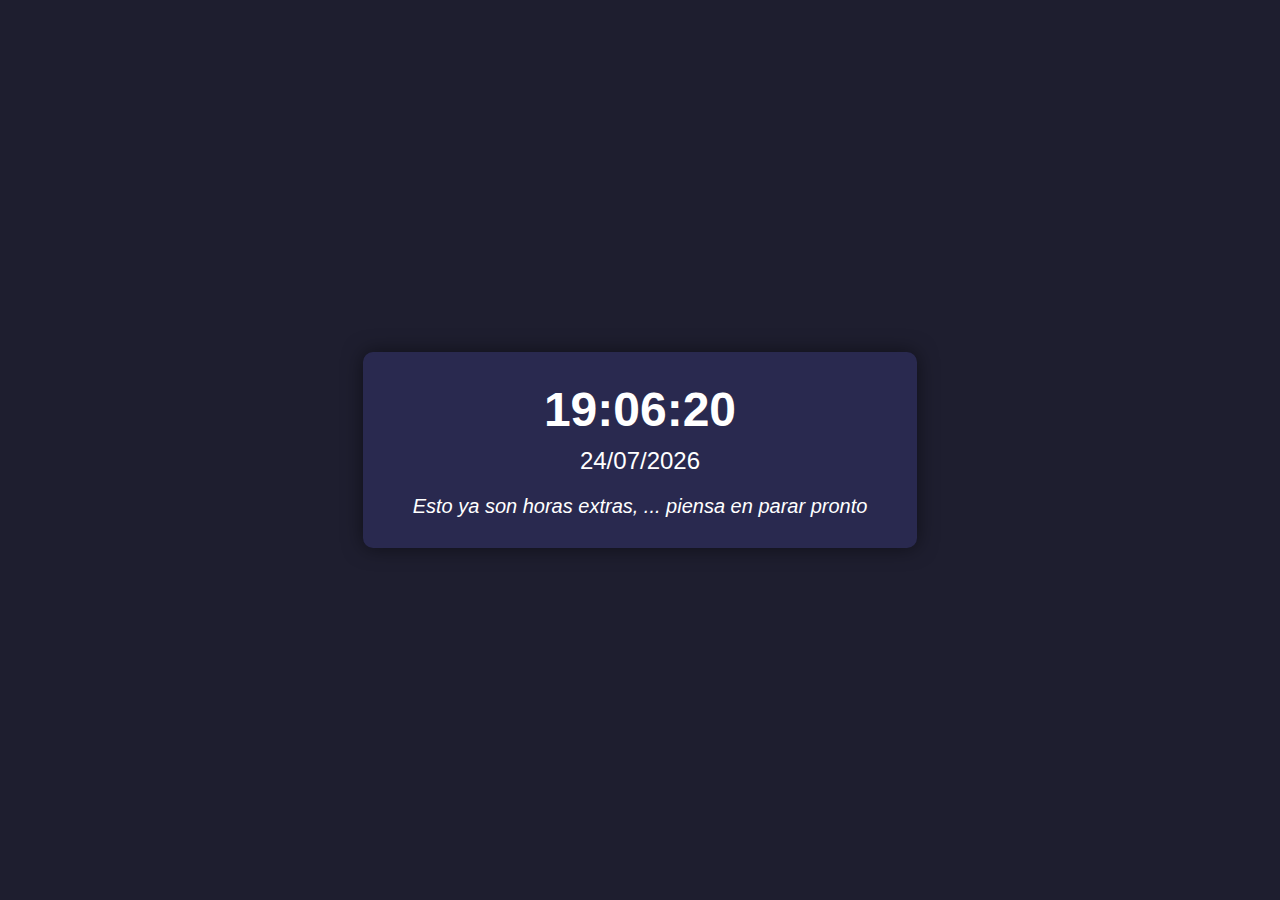
<file: clock.html>
<!DOCTYPE html>
<html lang="en">
<head>
    <meta charset="UTF-8">
    <meta name="viewport" content="width=device-width, initial-scale=1.0">
    <title>Reloj</title>
    <link rel="stylesheet" href="./css/clock.css">
</head>
<body>
    <div class="container">
        <div class="time" id="time">00:00:00</div>
        <div class="date" id="date">01/01/1970</div>
        <div class="message" id="message">Es hora de descansar. Apaga y sigue mañana</div>
    </div>
    <script src="./js/clock.js"></script>
</body>
</html>
</file>
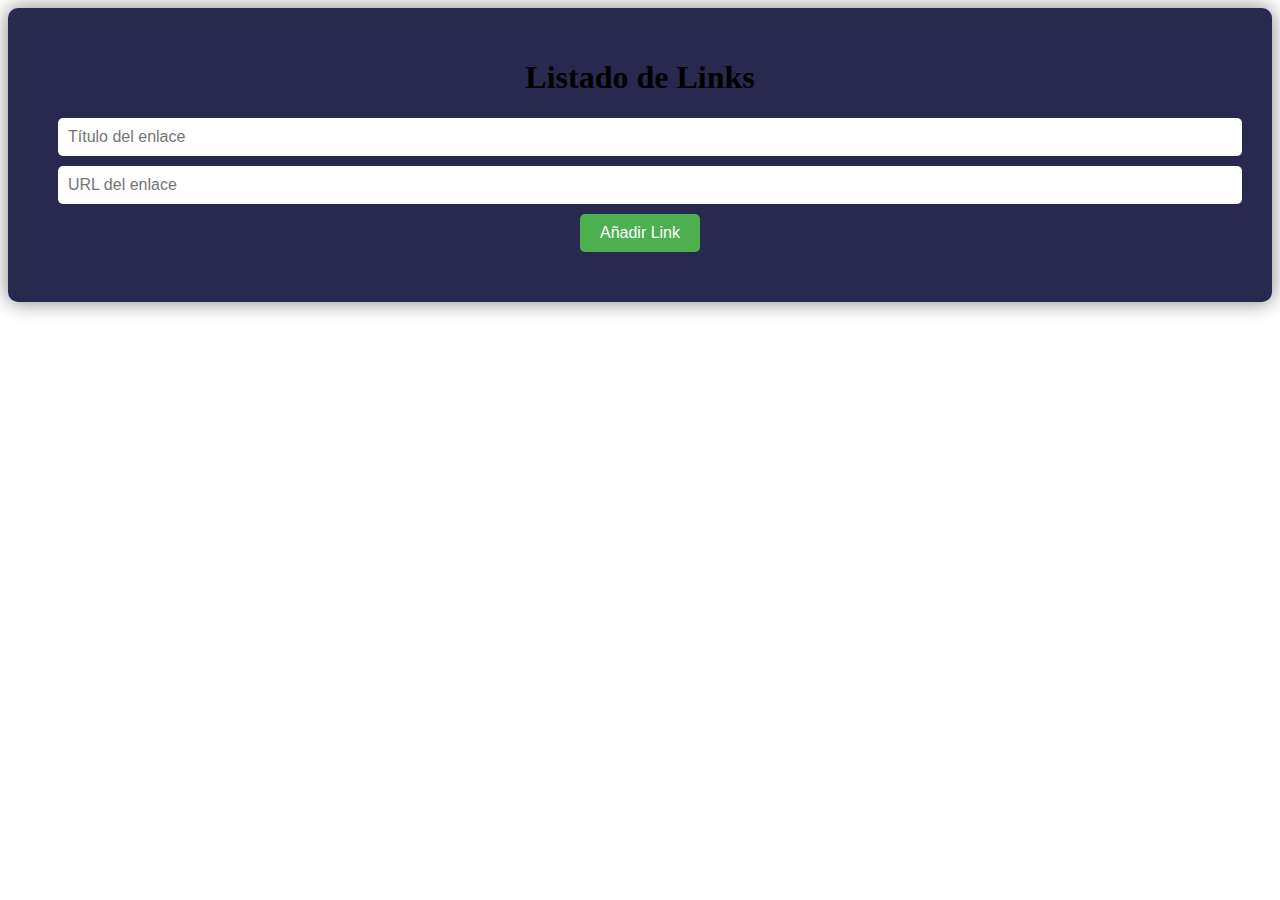
<file: links.html>
<!DOCTYPE html>
<html lang="en">
<head>
    <meta charset="UTF-8">
    <meta name="viewport" content="width=device-width, initial-scale=1.0">
    <title>Links</title>
    <link rel="stylesheet" href="./css/links.css">
</head>
<body>
    <div class="container3">
        <h1>Listado de Links</h1>
        <input type="text" id="linkTitle" placeholder="Título del enlace">
        <input type="url" id="linkURL" placeholder="URL del enlace">
        <button onclick="addLink()">Añadir Link</button>
        <div class="links-list" id="linksList"></div>
    </div>
    
    <script src="./js/links.js"></script>
</body>
</html>
</file>
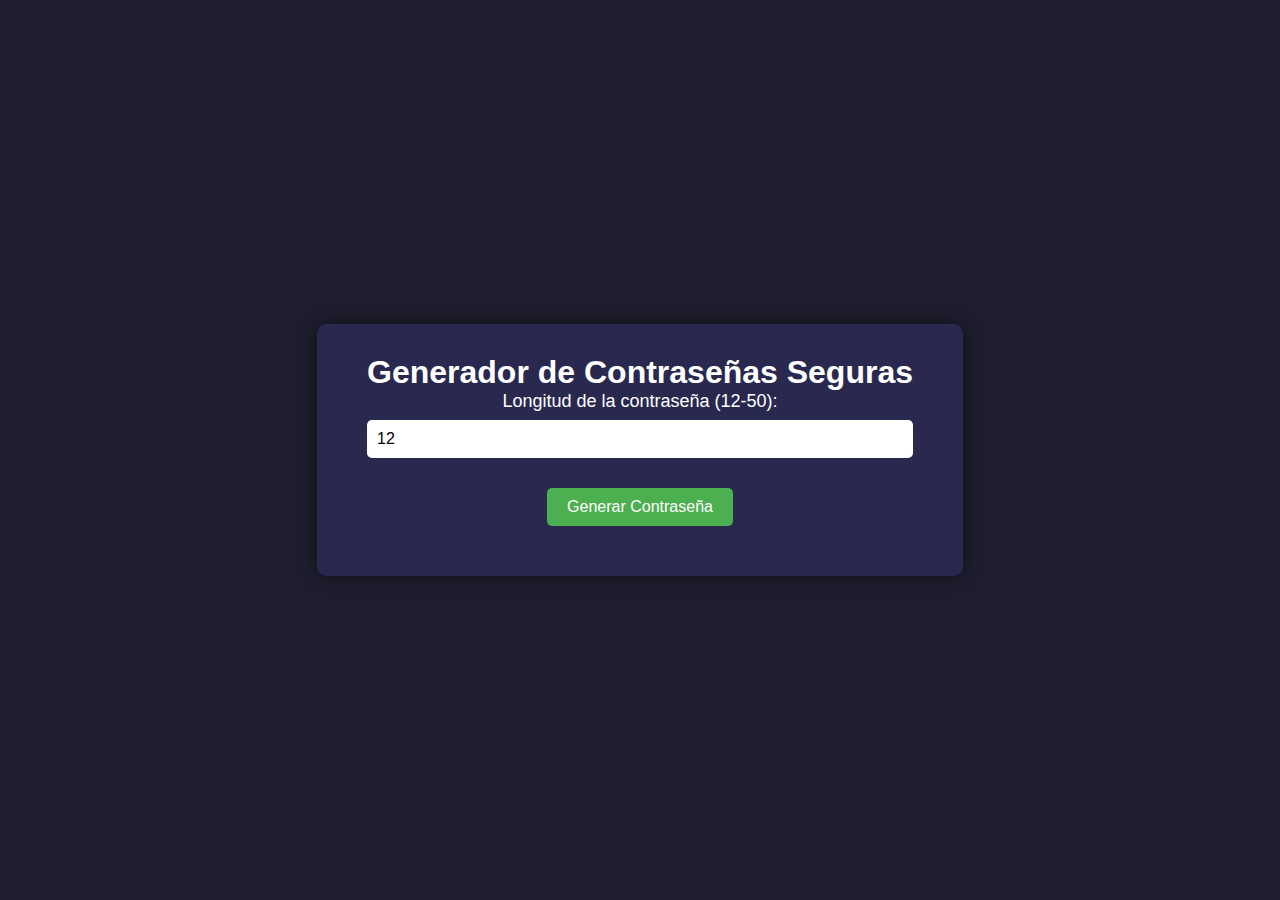
<file: password.html>
<!DOCTYPE html>
<html lang="en">
<head>
    <meta charset="UTF-8">
    <meta name="viewport" content="width=device-width, initial-scale=1.0">
    <title>Contraseña</title>
    <link rel="stylesheet" href="./css/password.css">
</head>
<body>
    <div class="container1">
        <h1>Generador de Contraseñas Seguras</h1>
        <div class="input-container1">
            <label for="length">Longitud de la contraseña (12-50):</label>
            <input type="number" id="length" min="12" max="50" value="12">
        </div>
        <button onclick="generatePassword()">Generar Contraseña</button>
        <div class="result" id="password"></div>
    </div>
    <script src="./js/password.js"></script>
</body>
</html>
</file>
<file: css/clock.css>
* {
    margin: 0;
    padding: 0;
    box-sizing: border-box;
}

body {
    font-family: 'Arial', sans-serif;
    background-color: #1e1e2f;
    color: #fff;
    display: flex;
    justify-content: center;
    align-items: center;
    height: 100vh;
}

.container {
    text-align: center;
    background-color: #29294f;
    padding: 30px 50px;
    border-radius: 10px;
    box-shadow: 0 0 20px rgba(0, 0, 0, 0.5);
}

.time {
    font-size: 48px;
    font-weight: bold;
    margin-bottom: 10px;
}

.date {
    font-size: 24px;
    margin-bottom: 20px;
}

.message {
    font-size: 20px;
    font-style: italic;
    margin-top: 20px;
}
</file>
<file: css/links.css>
.container3 {
    text-align: center;
    background-color: #29294f;
    padding: 30px 50px;
    border-radius: 10px;
    box-shadow: 0 0 20px rgba(0, 0, 0, 0.5);
}

input[type="text"], input[type="url"] {
    width: 100%;
    padding: 10px;
    font-size: 16px;
    border-radius: 5px;
    border: none;
    margin-bottom: 10px;
}

button {
    background-color: #4CAF50;
    color: white;
    border: none;
    padding: 10px 20px;
    font-size: 16px;
    border-radius: 5px;
    cursor: pointer;
}

button:hover {
    background-color: #45a049;
}

.links-list {
    margin-top: 20px;
}

.link-item {
    background-color: #3c3c5c;
    padding: 10px 20px;
    margin-bottom: 10px;
    border-radius: 5px;
    display: flex;
    justify-content: space-between;
    align-items: center;
}

.link-item a {
    color: #4CAF50;
    text-decoration: none;
    font-size: 18px;
    flex-grow: 1;
}

.link-item a:hover {
    text-decoration: underline;
}

.delete-button {
    background-color: #ff4d4d;
    color: white;
    border: none;
    padding: 5px 10px;
    font-size: 16px;
    border-radius: 5px;
    cursor: pointer;
}
</file>
<file: css/password.css>
* {
    margin: 0;
    padding: 0;
    box-sizing: border-box;
}

body {
    font-family: 'Arial', sans-serif;
    background-color: #1e1e2f;
    color: #fff;
    display: flex;
    justify-content: center;
    align-items: center;
    height: 100vh;
}

.container1 {
    text-align: center;
    background-color: #29294f;
    padding: 30px 50px;
    border-radius: 10px;
    box-shadow: 0 0 20px rgba(0, 0, 0, 0.5);
}

.input-container1 {
    margin-bottom: 20px;
}

label {
    font-size: 18px;
    display: block;
    margin-bottom: 8px;
}

input[type="number"] {
    width: 100%;
    padding: 10px;
    font-size: 16px;
    border-radius: 5px;
    border: none;
    margin-bottom: 10px;
}

button {
    background-color: #4CAF50;
    color: white;
    border: none;
    padding: 10px 20px;
    font-size: 16px;
    border-radius: 5px;
    cursor: pointer;
}

button:hover {
    background-color: #45a049;
}

.result {
    margin-top: 20px;
    font-size: 20px;
    word-wrap: break-word;
}
</file>
